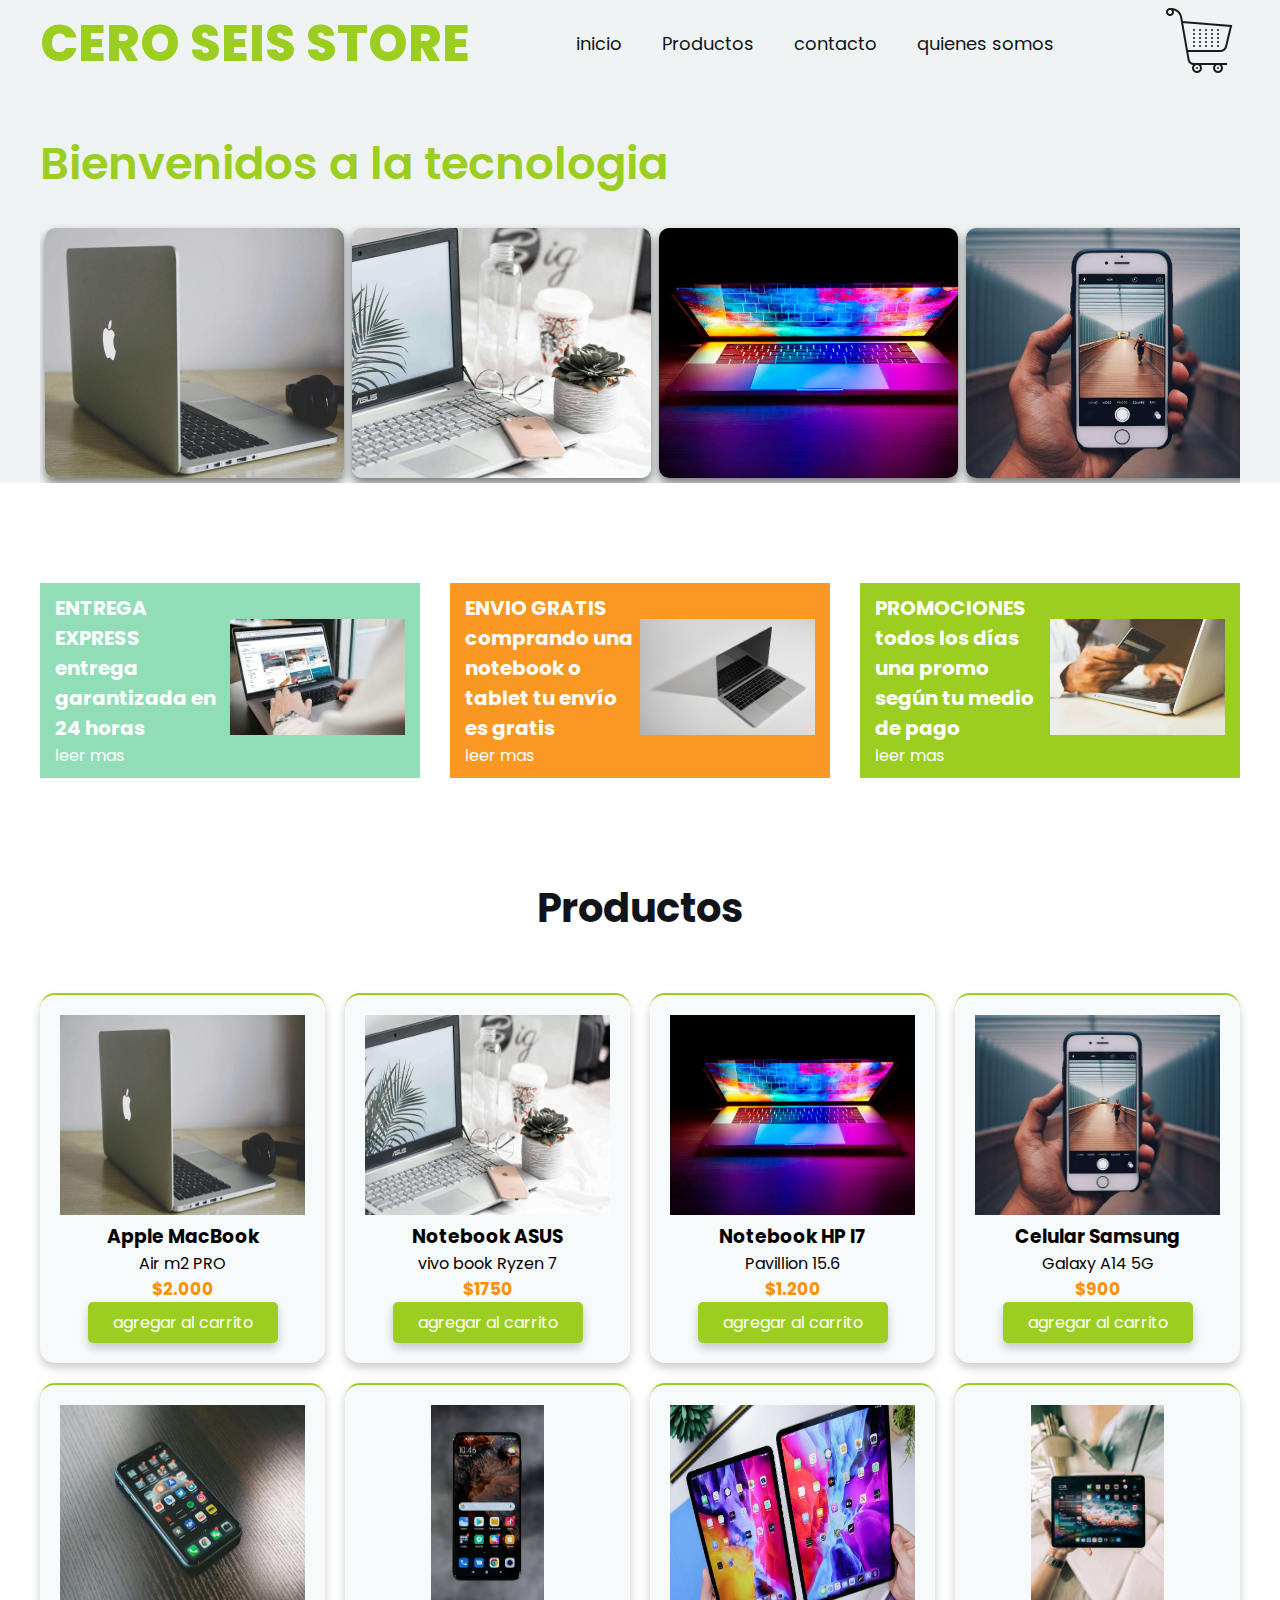
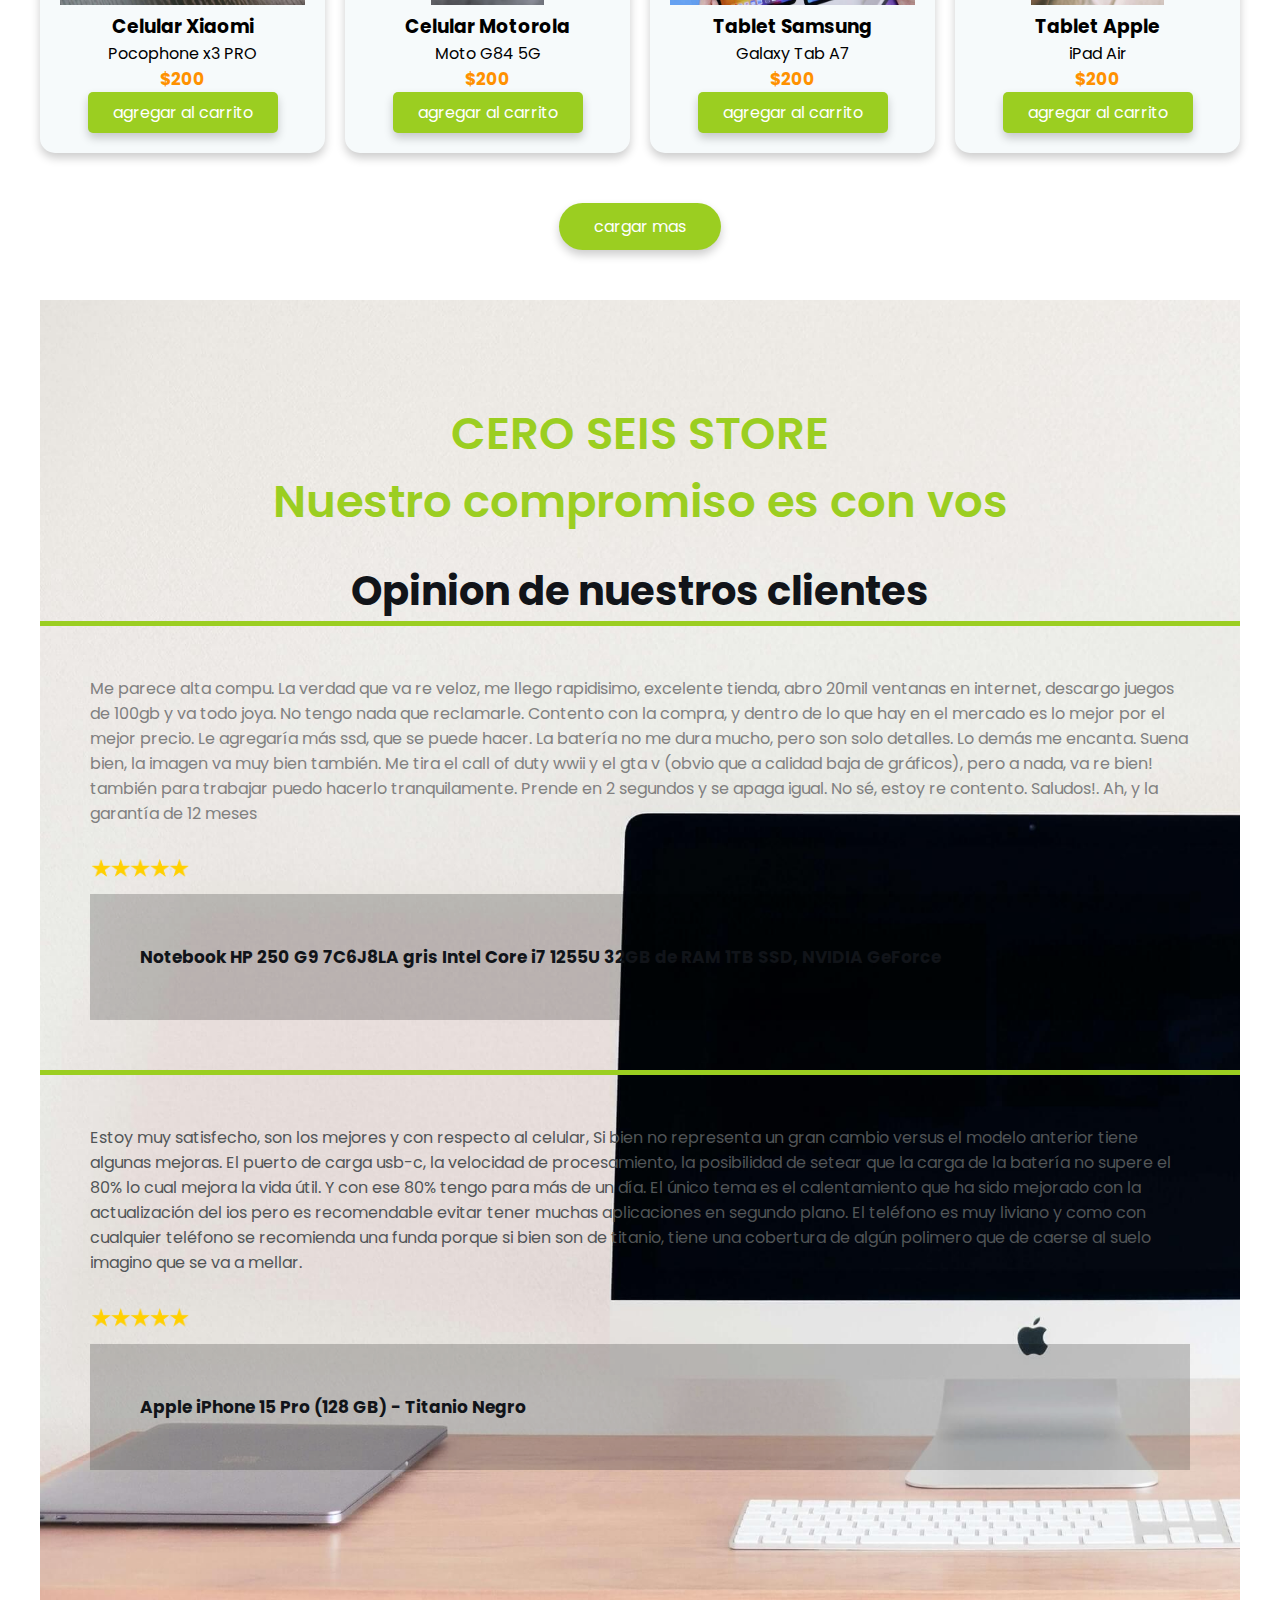
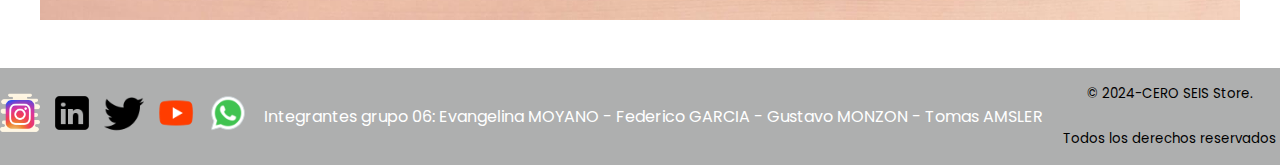
<file: index.html>
<!DOCTYPE html>
<html lang="es">

<head>
    <meta charset="UTF-8">
    <meta name="viewport" content="width=device-width, initial-scale=1.0">
    <title>cero seis store</title>
    <link rel="stylesheet" href="style.css">
    <link rel="stylesheet" href="./pages/style_acercade.css">
    <link rel="shortcut icon" href="./assets/icons/milogo.ico">
</head>

<body>
    <header class="header">
        <div class="menu container">
            <a href="#menu" class="logo">CERO SEIS store</a>
            <input type="checkbox" id="menu">
            <label for="menu">
                <img src="assets/icons/menu.png" class="menu-icono" alt="menu">
            </label>
            <nav class="navbar">
                <ul>
                    <li><a href="#">inicio</a></li>
                    <li><a href="#lista-1">Productos</a></li>
                    <li><a href="./pages/contacto.html">contacto</a></li>
                    <li><a href="./pages/quienes_somos.html">quienes somos</a></li>
                </ul>
            </nav>
            <div>
                <ul>
                    <li class="submenu">
                        <img id="img-carrito" src="assets/icons/cart-80.png" alt="cart">
                        <div id="carrito">
                            <table id="lista-carrito">
                                <thead>
                                    <tr>
                                        <th>imagen </th>
                                        <th>nombre </th>
                                        <th>precio </th>
                                    </tr>
                                </thead>
                                <tbody></tbody>
                            </table>
                            <a href="#" id="vaciar-carrito" class="btn-3">Vaciar carrito</a>
                            <a href="#" id="Ir-al-pago" class="btn-3">Ir al pago</a>
                        </div>
                    </li>
                </ul>
            </div>
        </div>

        <div class="header-content container">
            <div class="header-txt">
                <span>Bienvenidos a la tecnologia</span>
                <!--
                <img src="./assets/icons/milogo.png" alt="mi logo">
             
                <h1></h1>
                <p>Lorem, ipsum dolor sit amet consectetur adipisicing elit. Qui minima, ea vero vitae laudantium
                    voluptate earum neque illo quod corrupti. Distinctio necessitatibus molestias sunt, asperiores et
                    quis magni iure quidem?</p>
                <div class="butons">
                    <a href="#" class="btn-1">información</a>
                    <a href="#" class="btn-1">leer mas</a>
                </div>
            </div>
            <div class="header-img">
                <img src="assets/images/bag.jpg" alt="bag">-->

                <div class="slider-container" id="carrusel">
                    <div class="slider-item">
                        <img src="./assets/images/pr1.jpg" alt="imagen de carrusel">
                    </div>
                    <div class="slider-item">
                        <img src="./assets/images/pr2.jpg" alt="imagen de carrusel 2">
                    </div>
                    <div class="slider-item">
                        <img src="./assets/images/pr3.jpg" alt="imagen de carrusel 3">
                    </div>
                    <div class="slider-item">
                        <img src="./assets/images/pr4.jpg" alt="imagen de carrusel 4">
                    </div>
                    <div class="slider-item">
                        <img src="./assets/images/pr5.jpg" alt="imagen de carrusel 5">
                    </div>
                    <div class="slider-item">
                        <img src="./assets/images/pr6.jpg" alt="imagen de carrusel 6">
                    </div>
                </div>
            </div>
        </div>
    </header>

    <section class="oferts container">
        <div class="ofert-1 b1">
            <div class="ofert-txt">
                <h3>ENTREGA EXPRESS <br> entrega garantizada en 24 horas</h3>
                <a href="#">leer mas</a>
            </div>
            <div class="ofert-img">
                <img src="assets/images/s1.jpg" alt="oferta">
            </div>
        </div>
        <div class="ofert-1 b2">
            <div class="ofert-txt">
                <h3>ENVIO GRATIS <br> comprando una notebook o tablet tu envío es gratis</h3>
                <a href="#">leer mas</a>
            </div>
            <div class="ofert-img">
                <img src="assets/images/s2.jpg" alt="oferta">
            </div>
        </div>
        <div class="ofert-1 b3">
            <div class="ofert-txt">
                <h3>PROMOCIONES<br>todos los días una promo según tu medio de pago</h3>
                <a href="#">leer mas</a>
            </div>
            <div class="ofert-img">
                <img src="assets/images/s3.jpg" alt="oferta">
            </div>
        </div>

    </section>

    <main class="products container">
        <h2>Productos</h2>

        <div class="box-container" id="lista-1">
            <div class="box">
                <img src="assets/images/pr1.jpg" alt="producto 1">
                <div class="product-txt">
                    <h3>Apple MacBook</h3>
                    <p>Air m2 PRO</p>
                    <p class="precio">$2.000</p>
                    <a href="#" class="agregar-carrito btn-3" data-id="1">agregar al carrito</a>

                </div>
            </div>
            <div class="box">
                <img src="assets/images/pr2.jpg" alt="producto 2">
                <div class="product-txt">
                    <h3>Notebook ASUS</h3>
                    <p>vivo book Ryzen 7</p>
                    <p class="precio">$1750</p>
                    <a href="#" class="agregar-carrito btn-3" data-id="2">agregar al carrito</a>

                </div>
            </div>
            <div class="box">
                <img src="assets/images/pr3.jpg" alt="producto 3">
                <div class="product-txt">
                    <h3>Notebook HP I7</h3>
                    <p>Pavillion 15.6</p>
                    <p class="precio">$1.200</p>
                    <a href="#" class="agregar-carrito btn-3" data-id="3">agregar al carrito</a>

                </div>
            </div>
            <div class="box">
                <img src="assets/images/pr4.jpg" alt="producto 4">
                <div class="product-txt">
                    <h3>Celular Samsung</h3>
                    <p>Galaxy A14 5G</p>
                    <p class="precio">$900</p>
                    <a href="#" class="agregar-carrito btn-3" data-id="4">agregar al carrito</a>

                </div>
            </div>
            <div class="box">
                <img src="assets/images/pr5.jpg" alt="producto 5">
                <div class="product-txt">
                    <h3>Celular Xiaomi</h3>
                    <p>Pocophone x3 PRO</p>
                    <p class="precio">$200</p>
                    <a href="#" class="agregar-carrito btn-3" data-id="5">agregar al carrito</a>

                </div>
            </div>
            <div class="box">
                <img src="assets/images/pr6.jpg" alt="producto 6">
                <div class="product-txt">
                    <h3>Celular Motorola</h3>
                    <p>Moto G84 5G</p>
                    <p class="precio">$200</p>
                    <a href="#" class="agregar-carrito btn-3" data-id="6">agregar al carrito</a>

                </div>
            </div>
            <div class="box">
                <img src="assets/images/pr7.jpg" alt="producto 7">
                <div class="product-txt">
                    <h3>Tablet Samsung</h3>
                    <p>Galaxy Tab A7</p>
                    <p class="precio">$200</p>
                    <a href="#" class="agregar-carrito btn-3" data-id="7">agregar al carrito</a>

                </div>
            </div>
            <div class="box">
                <img src="assets/images/pr8.jpg" alt="producto 8">
                <div class="product-txt">
                    <h3>Tablet Apple</h3>
                    <p>iPad Air</p>
                    <p class="precio">$200</p>
                    <a href="#" class="agregar-carrito btn-3" data-id="8">agregar al carrito</a>

                </div>
            </div>
            <div class="box">
                <img src="assets/images/pr9.jpg" alt="producto 9">
                <div class="product-txt">
                    <h3>Tablet VIVO</h3>
                    <p>VIVO Pad 2</p>
                    <p class="precio">$200</p>
                    <a href="#" class="agregar-carrito btn-3" data-id="9">agregar al carrito</a>

                </div>
            </div>
            <div class="box">
                <img src="assets/images/pr10.jpg" alt="producto 10">
                <div class="product-txt">
                    <h3>Apple MacBook</h3>
                    <p>MacBook M3 MAX</p>
                    <p class="precio">$200</p>
                    <a href="#" class="agregar-carrito btn-3" data-id="10">agregar al carrito</a>

                </div>
            </div>
            <div class="box">
                <img src="assets/images/pr11.jpg" alt="producto 11">
                <div class="product-txt">
                    <h3>Celular Apple</h3>
                    <p>iPhone 14 pro max</p>
                    <p class="precio">$200</p>
                    <a href="#" class="agregar-carrito btn-3" data-id="11">agregar al carrito</a>

                </div>
            </div>
            <div class="box">
                <img src="assets/images/pr12.jpg" alt="producto 12">
                <div class="product-txt">
                    <h3>Computadora Apple</h3>
                    <p>Apple Mac Pro</p>
                    <p class="precio">$200</p>
                    <a href="#" class="agregar-carrito btn-3" data-id="12">agregar al carrito</a>

                </div>
            </div>
        </div>

        <div class="btn-2" id="load-more">cargar mas</div>
    </main>

    <section class="testimonial container">
        <span>CERO SEIS STORE<BR>Nuestro compromiso es con vos</span>
        <h2>Opinion de nuestros clientes</h2>
        <div class="testimonial-content">
            <div class="testimonial-1">
                <p>Me parece alta compu. La verdad que va re veloz, me llego rapidisimo, excelente tienda, abro 20mil
                    ventanas en internet, descargo juegos de 100gb y va todo joya. No tengo nada que reclamarle.
                    Contento con la compra, y dentro de lo que hay en el mercado es lo mejor por el mejor precio. Le
                    agregaría más ssd, que se puede hacer. La batería no me dura mucho, pero son solo detalles. Lo demás
                    me encanta. Suena bien, la imagen va muy bien también. Me tira el call of duty wwii y el gta v
                    (obvio que a calidad baja de gráficos), pero a nada, va re bien! también para trabajar puedo hacerlo
                    tranquilamente. Prende en 2 segundos y se apaga igual. No sé, estoy re contento. Saludos!. Ah, y la
                    garantía de 12 meses </p>
                <img src="assets/icons/starts.png" alt="testimonio 1">
                <h4>Notebook HP 250 G9 7C6J8LA gris Intel Core i7 1255U 32GB de RAM 1TB SSD, NVIDIA GeForce </h4>
            </div>
            <div class="testimonial-2">
                <p>Estoy muy satisfecho, son los mejores y con respecto al celular, Si bien no representa un gran cambio
                    versus el modelo anterior tiene algunas mejoras. El puerto de carga usb-c, la velocidad de
                    procesamiento, la posibilidad de setear que la carga de la batería no supere el 80% lo cual mejora
                    la vida útil. Y con ese 80% tengo para más de un día. El único tema es el calentamiento que ha sido
                    mejorado con la actualización del ios pero es recomendable evitar tener muchas aplicaciones en
                    segundo plano. El teléfono es muy liviano y como con cualquier teléfono se recomienda una funda
                    porque si bien son de titanio, tiene una cobertura de algún polimero que de caerse al suelo imagino
                    que se va a mellar.</p>
                <img src="assets/icons/starts.png" alt="testimonio 2">
                <h4>Apple iPhone 15 Pro (128 GB) - Titanio Negro</h4>
            </div>
        </div>
    </section>

    <!--<footer class="footer">
        <div class="footer-content container">
            <div class="link">
                <h3>lorem</h3>
                <ul>
                    <li><a href="#">lorem</a></li>
                    <li><a href="#">lorem</a></li>
                    <li><a href="#">lorem</a></li>
                    <li><a href="#">lorem</a></li>
                </ul>
            </div>
            <div class="link">
                <h3>lorem</h3>
                <ul>
                    <li><a href="#">lorem</a></li>
                    <li><a href="#">lorem</a></li>
                    <li><a href="#">lorem</a></li>
                    <li><a href="#">lorem</a></li>
                </ul>
            </div>
            <div class="link">
                <h3>lorem</h3>
                <ul>
                    <li><a href="#">lorem</a></li>
                    <li><a href="#">lorem</a></li>
                    <li><a href="#">lorem</a></li>
                    <li><a href="#">lorem</a></li>
                </ul>
            </div>
            <div class="link">
                <h3>lorem</h3>
                <ul>
                    <li><a href="#">lorem</a></li>
                    <li><a href="#">lorem</a></li>
                    <li><a href="#">lorem</a></li>
                    <li><a href="#">lorem</a></li>
                </ul>
            </div>
        </div>

    </footer> -->

    <div class="footer-bottom">
        <div class='social-links'>
            <ul>
                <li>
                    <a href="" title="Instagram">
                        <img src="assets/icons/instagram.png" alt='Instagram'>
                    </a>
                </li>
                <li>
                    <a href="#" title="Linkedin">
                        <img src="assets/icons/linkedin.png" alt='Linkedin'>
                    </a>
                </li>
                <li>
                    <a href="#" title="Twitter">
                        <img src="assets/icons/x.png" alt='Twitter'>
                    </a>
                </li>
                <li>
                    <a href="#" title="Youtube">
                        <img src="assets/icons/youtube.png" alt='YouTube'>
                    </a>
                </li>
                <li>
                    <a href="#" title="w">
                        <img src="assets/icons/whatsapp.png" alt='whatsapp'>
                    </a>
                </li>
            </ul>
        </div>
        <p>Integrantes grupo 06: Evangelina MOYANO - Federico GARCIA - Gustavo MONZON - Tomas AMSLER</p>
        <small>© 2024-CERO SEIS Store. <span id="2024"></span> Todos los derechos reservados</small>
    </div>

    <script src="script.js">

    </script>
</body>

</html>
</file>
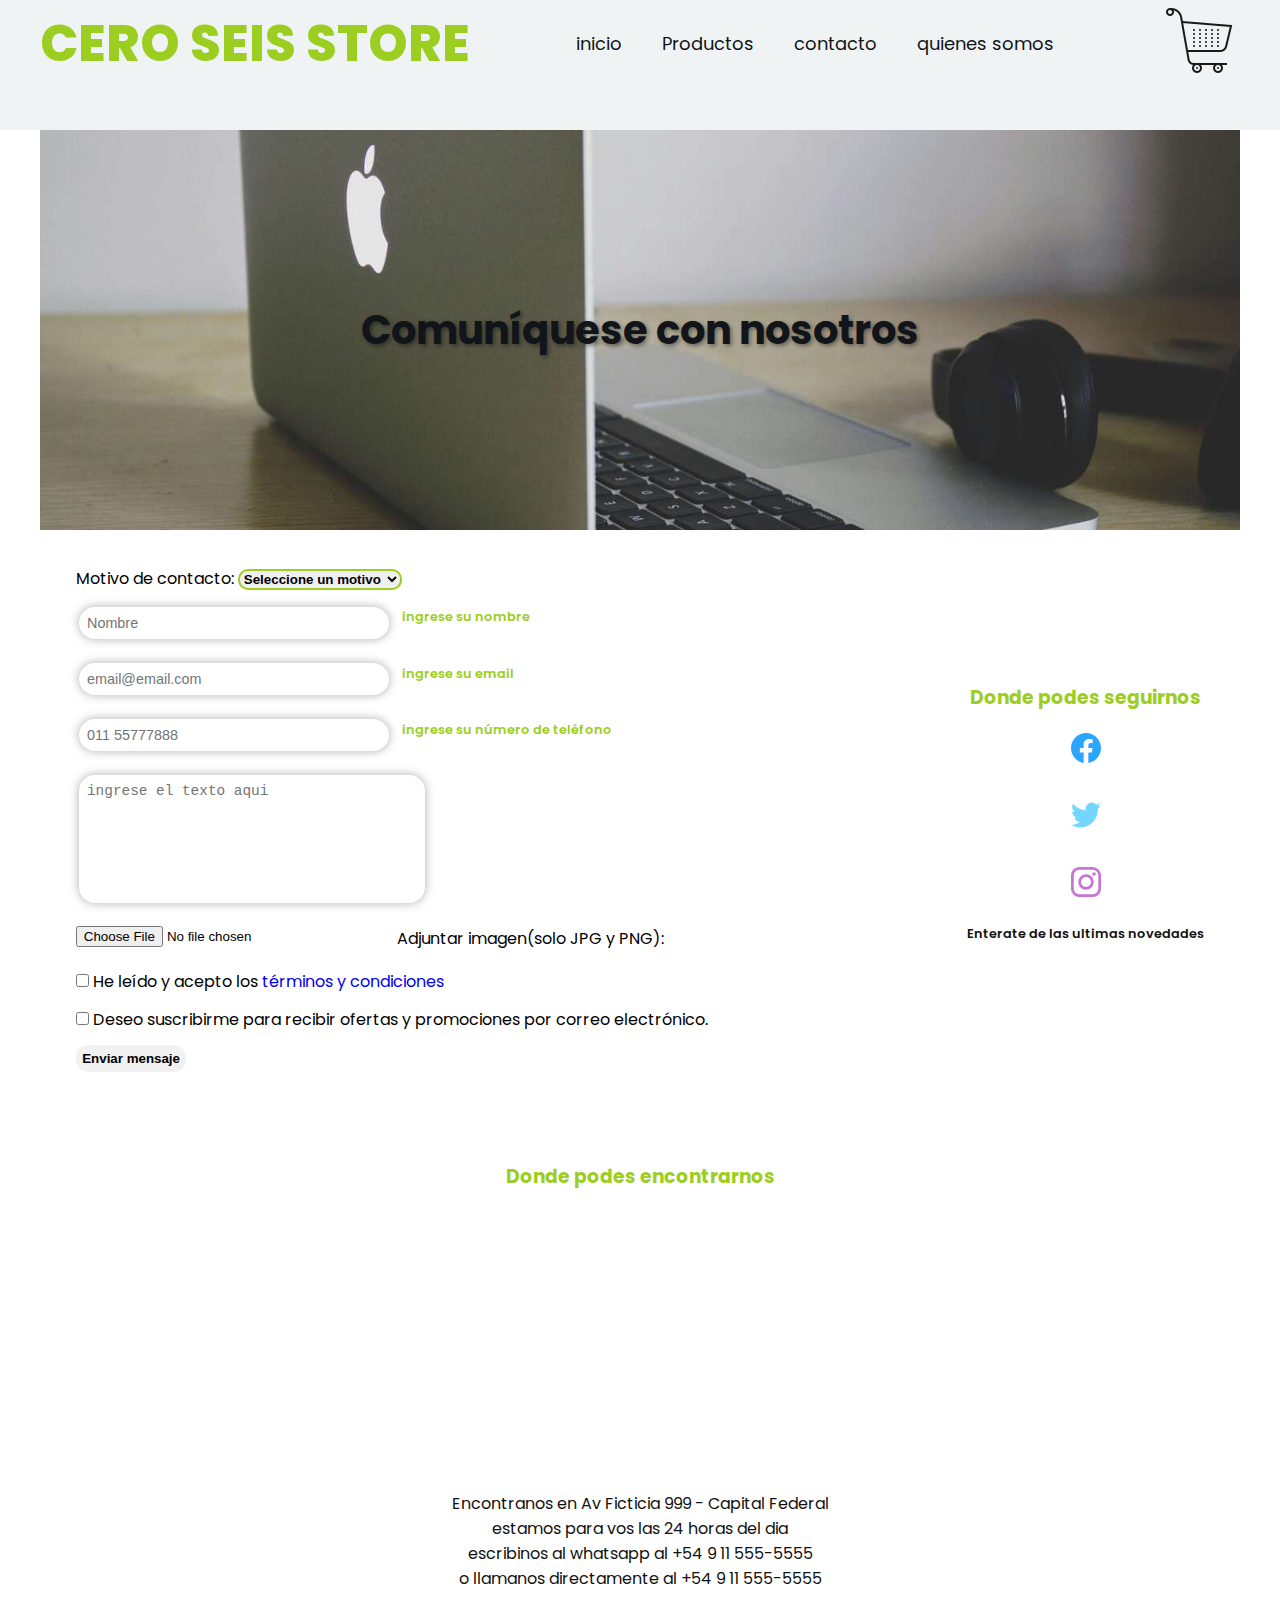
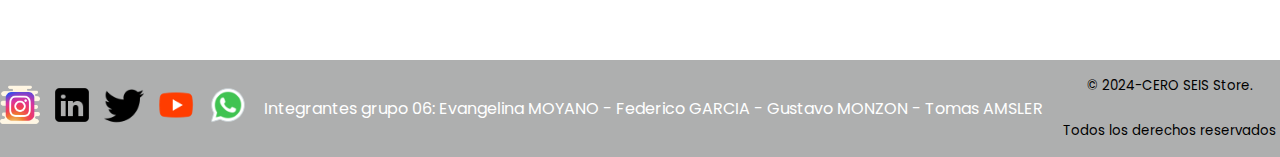
<file: pages/contacto.html>
<!DOCTYPE html>
<html lang="es">

<head>
  <meta charset="UTF-8">
  <meta name="viewport" content="width=device-width, initial-scale=1.0">
  <title>Contacto</title>
  <link rel="stylesheet" href="../style.css">
  <link rel="stylesheet" href="./style_acercade.css">
  <link rel="shortcut icon" href="../assets/icons/milogo.ico">
</head>

<body>
  <header class="header">
    <div class="menu container">
      <a href="../index.html#menu" class="logo">CERO SEIS store</a>
      <input type="checkbox" id="menu">
      <label for="menu">
        <img src="../assets/icons/menu.png" class="menu-icono" alt="menu">
      </label>
      <nav class="navbar">
        <ul>
          <li><a href="../index.html">inicio</a></li>
          <li><a href="../index.html#lista-1">Productos</a></li>
          <li><a href="#">contacto</a></li>
          <li><a href="./quienes_somos.html">quienes somos</a></li>
        </ul>
      </nav>
      <div>
        <ul>
          <li class="submenu">
            <img id="img-carrito" src="../assets/icons/cart-80.png" alt="cart">
            <div id="carrito">
              <table id="lista-carrito">
                <thead>
                  <tr>
                    <th>imagen </th>
                    <th>nombre </th>
                    <th>precio </th>
                  </tr>
                </thead>
                <tbody></tbody>
              </table>
              <a href="#" id="vaciar-carrito" class="btn-3">Vaciar carrito</a>
              <a href="#" id="Ir-al-pago" class="btn-3">Ir al pago</a>
            </div>
          </li>
        </ul>
      </div>
    </div>
  </header>
  <main class="container">
    <div class="contacto-title">
      <h2>Comuníquese con nosotros</h2>
    </div>
    <div class="contacto-main">
      <div class="contacto-form-wrapper">
        <form action="#" class="contacto-form" id="contactoForm">
          <div class="contacto-form-div contacto-form-motivo">
            <label for="motivo">Motivo de contacto:</label>
            <select id="motivo" name="motivo">
              <option value="" disabled selected hidden>Seleccione un motivo</option>
              <option value="Consulta">Consulta</option>
              <option value="Sugerencia">Sugerencia</option>
              <option value="Reportar un problema">Reportar un problema</option>
              <option value="Devolver un articulo">Devolver un articulo</option>
            </select>
          </div>
          <div class="contacto-form-div">
            <label for="nombre"></label>
            <input type="text" id="nombre" name="nombre" placeholder="Nombre" maxlength="40">
            <span class="contacto-form-span">ingrese su nombre</span>
          </div>
          <div class="contacto-form-div">
            <label for="email"></label>
            <input type="email" id="email" name="email" placeholder="email@email.com" maxlength="40">
            <span class="contacto-form-span">ingrese su email</span>
          </div>
          <div class="contacto-form-div">
            <label for="telefono"></label>
            <input type="tel" id="telefono" name="telefono" placeholder="011 55777888" maxlength="15">
            <span class="contacto-form-span">ingrese su número de teléfono</span>
          </div>
          <div>
            <label for="mensaje"></label>
            <textarea name="mensaje" id="mensaje" cols="35" rows="7" placeholder="ingrese el texto aqui"></textarea>
          </div>

          <div class="contacto-form-div">
            <label for="contacto-imagen">Adjuntar imagen(solo JPG y PNG): </label>
            <input type="file" id="contacto-imagen" name="imagen" accept="image/jpeg, image/png">
            <svg id="contacto-imagen-validation" style="display:none;" xmlns="http://www.w3.org/2000/svg" width="30"
              height="30" viewBox="0 0 24 24" fill="none" stroke="#7bff75" stroke-width="2" stroke-linecap="round"
              stroke-linejoin="round">
              <polyline points="20 6 9 17 4 12"></polyline>
            </svg>
          </div>
          <div>
            <input type="checkbox" id="terminos" name="terminos">
            <label for="terminos">He leído y acepto los <a href="#" target="_blank">términos y condiciones</a></label>
          </div>
          <div>
            <input type="checkbox" id="suscripcion" name="suscripcion">
            <label for="suscripcion">Deseo suscribirme para recibir ofertas y promociones por correo
              electrónico.</label>
          </div>
          <div>
            <input type="submit" id="Enviar" name="submit" value="Enviar mensaje" class="contacto-form-button">
          </div>
        </form>
      </div>

      <div class="contacto-redes">
        <h3>Donde podes seguirnos</h3>
        <ul>
          <li><a href="https://www.facebook.com/" target="_blank"><svg xmlns="http://www.w3.org/2000/svg" width="30"
                height="30" viewBox="0 0 24 24" fill="#2aa6ff">
                <title>Facebook</title>
                <path
                  d="M24 12.07C24 5.41 18.63 0 12 0S0 5.4 0 12.07C0 18.1 4.39 23.1 10.13 24v-8.44H7.08v-3.49h3.04V9.41c0-3.02 1.8-4.7 4.54-4.7 1.31 0 2.68.24 2.68.24v2.97h-1.5c-1.5 0-1.96.93-1.96 1.89v2.26h3.32l-.53 3.5h-2.8V24C19.62 23.1 24 18.1 24 12.07" />
              </svg>
            </a></li>
          <li><a href="https://www.x.com/" target="_blank"><svg xmlns="http://www.w3.org/2000/svg" width="30"
                height="30" viewBox="0 0 24 24" fill="#74d5ff">
                <title>Twitter</title>
                <path
                  d="M24 4.37a9.6 9.6 0 0 1-2.83.8 5.04 5.04 0 0 0 2.17-2.8c-.95.58-2 1-3.13 1.22A4.86 4.86 0 0 0 16.61 2a4.99 4.99 0 0 0-4.79 6.2A13.87 13.87 0 0 1 1.67 2.92 5.12 5.12 0 0 0 3.2 9.67a4.82 4.82 0 0 1-2.23-.64v.07c0 2.44 1.7 4.48 3.95 4.95a4.84 4.84 0 0 1-2.22.08c.63 2.01 2.45 3.47 4.6 3.51A9.72 9.72 0 0 1 0 19.74 13.68 13.68 0 0 0 7.55 22c9.06 0 14-7.7 14-14.37v-.65c.96-.71 1.79-1.6 2.45-2.61z" />
              </svg>
            </a></li>
          <li><a href="https://www.instagram.com/" target="_blank"><svg xmlns="http://www.w3.org/2000/svg" width="30"
                height="30" viewBox="0 0 24 24" fill="#c874d4">
                <title>Instagram</title>
                <path
                  d="M16.98 0a6.9 6.9 0 0 1 5.08 1.98A6.94 6.94 0 0 1 24 7.02v9.96c0 2.08-.68 3.87-1.98 5.13A7.14 7.14 0 0 1 16.94 24H7.06a7.06 7.06 0 0 1-5.03-1.89A6.96 6.96 0 0 1 0 16.94V7.02C0 2.8 2.8 0 7.02 0h9.96zm.05 2.23H7.06c-1.45 0-2.7.43-3.53 1.25a4.82 4.82 0 0 0-1.3 3.54v9.92c0 1.5.43 2.7 1.3 3.58a5 5 0 0 0 3.53 1.25h9.88a5 5 0 0 0 3.53-1.25 4.73 4.73 0 0 0 1.4-3.54V7.02a5 5 0 0 0-1.3-3.49 4.82 4.82 0 0 0-3.54-1.3zM12 5.76c3.39 0 6.2 2.8 6.2 6.2a6.2 6.2 0 0 1-12.4 0 6.2 6.2 0 0 1 6.2-6.2zm0 2.22a3.99 3.99 0 0 0-3.97 3.97A3.99 3.99 0 0 0 12 15.92a3.99 3.99 0 0 0 3.97-3.97A3.99 3.99 0 0 0 12 7.98zm6.44-3.77a1.4 1.4 0 1 1 0 2.8 1.4 1.4 0 0 1 0-2.8z" />
              </svg>
            </a></li>
        </ul>
        <span>Enterate de las ultimas novedades</span>
      </div>
    </div>

    <div class="contacto-encontranos">
      <h3>Donde podes encontrarnos</h3>
      <iframe
        src="https://www.google.com/maps/embed?pb=!1m18!1m12!1m3!1d26281.718232578973!2d-58.4416579045644!3d-34.573431612529305!2m3!1f0!2f0!3f0!3m2!1i1024!2i768!4f13.1!3m3!1m2!1s0x95bcb564f74f69c3%3A0xeea87be2795e86d2!2sMuseo%20de%20Arte%20Latinoamericano%20de%20Buenos%20Aires!5e0!3m2!1sen!2sar!4v1715832885288!5m2!1sen!2sar"
        max-width="400" height="300" style="border:0;" allowfullscreen="" loading="lazy"
        referrerpolicy="no-referrer-when-downgrade"></iframe>
      <p>Encontranos en Av Ficticia 999 - Capital Federal</p>
      <p>estamos para vos las 24 horas del dia</p>
      <p>escribinos al whatsapp al +54 9 11 555-5555</p>
      <p>o llamanos directamente al +54 9 11 555-5555</p>
    </div>
  </main>
  <footer>
    <div class="footer-bottom">
      <div class='social-links'>
        <ul>
          <li>
            <a href="" title="Instagram">
              <img src="../assets/icons/instagram.png" alt='Instagram'>
            </a>
          </li>
          <li>
            <a href="#" title="Linkedin">
              <img src="../assets/icons/linkedin.png" alt='Linkedin'>
            </a>
          </li>
          <li>
            <a href="#" title="Twitter">
              <img src="../assets/icons/x.png" alt='Twitter'>
            </a>
          </li>
          <li>
            <a href="#" title="Youtube">
              <img src="../assets/icons/youtube.png" alt='YouTube'>
            </a>
          </li>
          <li>
            <a href="#" title="w">
              <img src="../assets/icons/whatsapp.png" alt='whatsapp'>
            </a>
          </li>
        </ul>
      </div>
      <p>Integrantes grupo 06: Evangelina MOYANO - Federico GARCIA - Gustavo MONZON - Tomas AMSLER</p>
      <small>© 2024-CERO SEIS Store. <span id="2024"></span> Todos los derechos reservados</small>
    </div>
  </footer>


  <script>
    const contactoImg = document.getElementById("contacto-imagen");

    contactoImg.addEventListener("change", function () {
      let check = document.getElementById("contacto-imagen-validation");
      if (this.files && this.files[0]) {
        console.log("asd");
        check.style.display = "block";
      } else {
        check.style.display = "none";
      }
    });

    document.addEventListener('DOMContentLoaded', function () {
      const form = document.getElementById('contactoForm');
      const motivo = document.getElementById('motivo');
      const nombre = document.getElementById('nombre');
      const email = document.getElementById('email');
      const telefono = document.getElementById('telefono');
      const mensaje = document.getElementById('mensaje');
      const terminos = document.getElementById('terminos');

      form.addEventListener('submit', function (event) {
        let isValid = true;
        let errorMessages = {
          motivo: '',
          nombre: '',
          email: '',
          telefono: '',
          mensaje: '',
          terminos: ''
        };

        clearErrorMessages();

        if (motivo.value === "") {
          isValid = false;
          errorMessages.motivo = 'Seleccione un motivo de contacto.';
        }

        if (nombre.value.trim() === "") {
          isValid = false;
          errorMessages.nombre = 'Ingrese un nombre.';
        }

        if (!validateEmail(email.value)) {
          isValid = false;
          errorMessages.email = 'Ingrese un email válido.';
        }

        if (!validatePhone(telefono.value)) {
          isValid = false;
          errorMessages.telefono = 'Ingrese un número de teléfono válido mayor a 8 dígitos.';
        }

        if (mensaje.value.trim() === "") {
          isValid = false;
          errorMessages.mensaje = 'Ingrese su mensaje.';
        }

        if (!terminos.checked) {
          isValid = false;
          errorMessages.terminos = 'Debe aceptar los términos y condiciones.';
        }

        if (!isValid) {
          event.preventDefault();
          displayErrorMessages(errorMessages);
        }
      });

      function validateEmail(email) {
        const emailValidation = /^[^\s@]+@[^\s@]+\.[^\s@]+$/;
        return emailValidation.test(String(email).toLowerCase());
      }

      function validatePhone(phone) {
        const phoneValidation = /^\d{8,}$/;
        return phoneValidation.test(String(phone));
      }
      function clearErrorMessages() {
        const errorSpans = document.querySelectorAll('.mensajeError');
        errorSpans.forEach(span => span.remove());
      }
      function displayErrorMessages(errorMessages) {
        for (const [key, message] of Object.entries(errorMessages)) {
          if (message) {
            const field = document.getElementById(key);
            const errorSpan = document.createElement('span');
            errorSpan.className = 'mensajeError';
            errorSpan.innerText = 'x' + ' ' + message;
            field.parentElement.appendChild(errorSpan);
          }
        }
      }
    });

  </script>
</body>

</html>
</file>
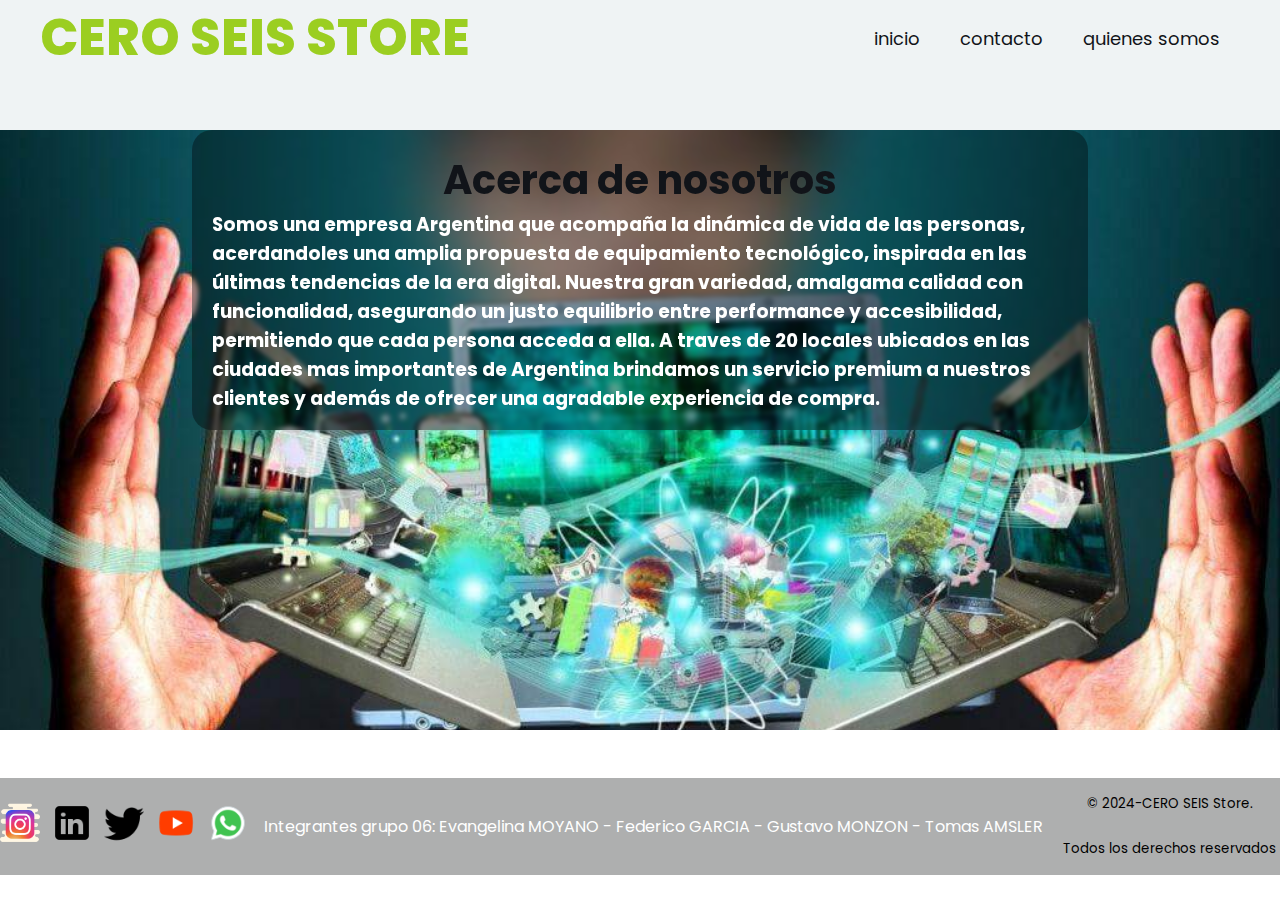
<file: pages/quienes_somos.html>
<!DOCTYPE html>
<html lang="es">

<head>
    <meta charset="UTF-8">
    <meta name="viewport" content="width=device-width, initial-scale=1.0">
    <link rel="stylesheet" href="style_acercade.css">
    <link rel="shortcut icon" href="../assets/icons/milogo.ico">
    <title>cero seis</title>
</head>

<body>
    <header class="header">
        <div class="menu container">
            <a href="../index.html" class="logo">CERO SEIS store</a>
            <input type="checkbox" id="menu">
            <label for="menu">
                <img src="../assets/icons/menu.png" class="menu-icono" alt="menu">
            </label>
            <nav class="navbar">
                <ul>
                    <li><a href="../index.html">inicio</a></li>
                    <li><a href="./contacto.html">contacto</a></li>
                    <li><a href="#">quienes somos</a></li>
                </ul>
            </nav>
        </div>

    </header>


    <div class="contenido">
        <div class="secciones">
            <div>
                <h2 id="textos-header">Acerca de nosotros</h2>
                <h3> Somos una empresa Argentina que acompaña la dinámica de vida de las personas, acerdandoles una
                    amplia propuesta de equipamiento tecnológico, inspirada en las últimas tendencias de la era digital.
                    Nuestra gran variedad, amalgama calidad con funcionalidad, asegurando un justo equilibrio entre
                    performance y accesibilidad, permitiendo que cada persona acceda a ella.
                    A traves de 20 locales ubicados en las ciudades mas importantes de Argentina brindamos un servicio
                    premium a nuestros clientes y además de ofrecer una agradable experiencia de compra.
                </h3>
            </div>
        </div>

    </div>
    <!-- <div class="est-img">      
          <img src="../assets/images/fotiti.png" alt="foto de lo que hacemos">
    </div>
    <div class="txt-reseña">
    <p>06 Es una marca Argentina que acompaña la dinamica de la vida de las personas, acercandoles una amplia propuesta de equipamientos tecnologicos inspirado hacia las ultimas tendencias de la era digital.
    </div>

    <div class="txt-reseña">
   <p> Nuestra gran variedad, amalgama calidad con funcionalidad y asegura un justo equilibrio entre calidad y accesibilidad, permitiendo que cada persona pueda acceder.
  </div>
  <div class="txt-reseña">
   
    <p>Atraves de sus 10 locales ubicados en las ciudades mas importantes de Argentina, brindamos a nuestro clientes una agradable experiencia de compra. </p>
</p>
</div> -->
    <div class="footer-bottom">
        <div class='social-links'>
            <ul>
                <li>
                    <a href="" title="Instagram">
                        <img src="../assets/icons/instagram.png" alt='Instagram'>
                    </a>
                </li>
                <li>
                    <a href="#" title="Linkedin">
                        <img src="../assets/icons/linkedin.png" alt='Linkedin'>
                    </a>
                </li>
                <li>
                    <a href="#" title="Twitter">
                        <img src="../assets/icons/x.png" alt='Twitter'>
                    </a>
                </li>
                <li>
                    <a href="#" title="Youtube">
                        <img src="../assets/icons/youtube.png" alt='YouTube'>
                    </a>
                </li>
                <li>
                    <a href="#" title="w">
                        <img src="../assets/icons/whatsapp.png" alt='whatsapp'>
                    </a>
                </li>
            </ul>
        </div>
        <p>Integrantes grupo 06: Evangelina MOYANO - Federico GARCIA - Gustavo MONZON - Tomas AMSLER</p>
        <small>© 2024-CERO SEIS Store. <span id="2024"></span> Todos los derechos reservados</small>
    </div>
</body>

</html>
</file>
<file: style.css>
@import url("https://fonts.googleapis.com/css2?family=Poppins:ital,wght@0,100;0,200;0,300;0,400;0,500;0,600;0,700;0,800;0,900;1,100;1,200;1,300;1,400;1,500;1,600;1,700;1,800;1,900&display=swap");
* {
  margin: 0;
  padding: 0;
  box-sizing: border-box;
  text-decoration: none;
  list-style: none;
}

body {
  font-family: "poppins", sans-serif;
}
img {
  max-width: 100%;
}
.container {
  max-width: 1200px;
  margin: 0 auto;
}
.header {
  display: flex;
  align-items: center;
  background-color: #eff3f4;
  padding: 130px 0 0 0;
}
.menu {
  position: absolute;
  top: 0;
  left: 0;
  right: 0;
  display: flex;
  align-items: center;
  justify-content: space-between;
}
.logo {
  font-size: 50px;
  color: #9bce21;
  text-transform: uppercase;
  font-weight: 800;
}
.menu .navbar ul li {
  position: relative;
  float: left;
}
.menu .navbar ul li a {
  font-size: 18px;
  padding: 20px;
  color: #111419;
  display: block;
}
.menu .navbar ul li a:hover {
  color: #9bce21;
}
#menu {
  display: none;
}
.menu-icono {
  width: 25px;
}
.menu label {
  cursor: pointer;
  display: none;
}
.submenu {
  position: relative;
}
.submenu #carrito {
  display: none;
}

.submenu:hover #carrito {
  display: block;
  position: absolute;
  right: 0;
  backdrop-filter: blur(10px);
  top: 100%;
  z-index: 1;
  background-color: #4e4b5076;
  padding: 20px;
  min-width: 400px;
}
table {
  width: 100%;
}
th,
td {
  color: #ffffff;
}
.borrar {
  background-color: red;
  border-radius: 50%;
  padding: 5px 10px;
  color: #ffffff;
  font-weight: 800;
  cursor: pointer;
}
.header-content {
  display: flex;
  justify-content: space-between;
  align-items: center;
} /*
.header-txt {
  flex-basis: 50%;
  margin-right: 25px;
}*/
span {
  color: #9bce21;
  font-size: 45px;
  font-weight: 600;
  display: block;
  margin-bottom: 25px;
  justify-content: space-between;
}

.header-txt img {
  margin-bottom: 5px;
  width: 50px;
  height: 50px;
  display: flex;
}
/*
.header-txt p {
  font-size: 17px;
  color: #515557;
  margin-bottom: 35px;
}

.butons {
  display: flex;
}

.btn-1 {
  display: inline-block;
  padding: 13px 25px;
  background-color: #9bce21;
  margin-right: 20px;
  color: #ffffff;
  text-transform: capitalize;
  margin-bottom: 100px;
}

.header-img {
  flex-basis: 50%;
  text-align: center;
}
.header-img img {
  height: 300px;
}*/
.slider-container {
  max-width: 1200px;
  margin: 0 auto;
  width: 100%;
  /*margin: 1rem auto; /*margenes del carrusel*/
  display: grid;
  padding: 5px;
  grid-auto-flow: column;
  column-gap: 0.5rem; /* separacion entre imagenes*/
  overflow: auto;
}
.slider-container::-webkit-scrollbar {
  display: none;
}
.slider-item {
  position: relative;
  width: 299px;
  height: 250px;
  border-radius: 10px;
  box-shadow: 0 5px 10px rgba(0, 0, 0, 0.5);
  animation: slide 20s infinite linear;
}
.slider-item img {
  width: 100%;
  height: 100%;
  object-fit: cover;
  border-radius: 10px;
  transition: all 0.3s ease-in-out;
  cursor: pointer;
}

.slider-item img:hover {
  filter: grayscale();
}
@keyframes slide {
  0% {
    transform: translateX(0);
  }
  10% {
    transform: translateX(0);
  }

  15% {
    transform: translateX(-110%);
  }
  30% {
    transform: translateX(-110%);
  }

  35% {
    transform: translateX(-225%);
  }
  50% {
    transform: translateX(-225%);
  }

  55% {
    transform: translateX(-110%);
  }
  70% {
    transform: translateX(-110%);
  }

  75% {
    transform: translateX(0);
  }
  90% {
    transform: translateX(0);
  }

  95% {
    transform: translateX(0);
  }
  100% {
    transform: translateX(0);
  }
}

.oferts {
  padding: 100px 0;
  display: flex;
  justify-content: space-between;
}

.ofert-1 {
  flex-basis: calc(33.3% - 20px);
  padding: 10px 15px;
  display: flex;
  justify-content: space-between;
  align-items: center;
}
.b1 {
  background-color: #91ddb8;
}
.b2 {
  background-color: #fa9824;
}
.b3 {
  background-color: #9bce21;
}
.ofert-txt {
  flex-basis: 50%;
}
.ofert-txt h3 {
  color: #ffffff;
  font-size: 20px;
}
.ofert-txt a {
  color: #ffffff;
}
.ofert-img {
  flex-basis: 50%;
}
.products {
  padding: 0 0 50px 0;
  text-align: center;
}
h2 {
  font-size: 40px;
  color: #111419;
}
.box-container {
  margin-top: 55px;
  display: grid;
  grid-template-columns: repeat(auto-fit, minmax(250px, 1fr));
  gap: 20px;
}

.box {
  border-top: 2px solid #9bce21;
  padding: 20px;
  border-radius: 15px;
  box-shadow: 0 5px 10px rgba(0, 0, 0, 0.2);
  background-color: #f6fafb;
  display: none;
}
.box:nth-child(1),
.box:nth-child(2),
.box:nth-child(3),
.box:nth-child(4),
.box:nth-child(5),
.box:nth-child(6),
.box:nth-child(7),
.box:nth-child(8) {
  display: inline-block;
}
.box img {
  height: 200px;
}
.products-txt h3 {
  font-size: 20px;
  color: #111419;
  margin-bottom: 10px;
}
.products-txt p {
  margin-bottom: 25px;
  color: #515557;
}
.precio {
  font-size: 17px;
  font-weight: 700;
  color: #ff9100 !important;
}
.btn-2,
.btn-3 {
  background-color: #9bce21;
  margin-top: 50px;
  display: inline-block;
  padding: 11px 35px;
  border-radius: 25px;
  color: #ffffff;
  font-size: 16px;
  cursor: pointer;
  box-shadow: 0 5px 10px rgba(0, 0, 0, 0.2);
}
.btn-2:hover,
.btn-3:hover,
.btn-1:hover {
  background-color: #13462e;
}
.btn-3 {
  margin: 0;
  padding: 8px 25px;
  border-radius: 5px;
}
.testimonial {
  padding: 100px 0;
  text-align: center;
  background-image: url(./assets/images/back-clientes.jpg);
  background-size: cover;
}
.testimonial .content {
  display: flex;
  justify-content: space-between;
  margin-top: 50px;
}
.testimonial-1 {
  flex-basis: calc(50% - 20px);
  padding: 50px;
  text-align: left;
  border-top: 5px solid #9bce21;
}
.testimonial-1 img {
  width: 100px;
}
.testimonial-1 h4 {
  font-size: 17px;
  color: #111419;
}
.testimonial-1 p {
  color: gray;
  margin-bottom: 25px;
}

.testimonial-2 {
  flex-basis: calc(50% - 20px);
  padding: 50px;
  text-align: left;
  border-top: 5px solid #9bce21;
}
.testimonial-2 img {
  width: 100px;
}
.testimonial-2 h4 {
  font-size: 17px;
  color: #111419;
}
.testimonial-2 p {
  color: #515557;
  margin-bottom: 25px;
}

.footer {
  background-color: #13462e;
  padding: 100px 0;
}
.footer-content {
  display: flex;
  justify-content: space-between;
}
.link h3 {
  color: #ffffff;
  font-size: 18px;
  margin-bottom: 15px;
}
.link a {
  color: #aeafaf;
  display: block;
  margin-bottom: 10px;
}
.link a:hover {
  color: #9bce21;
}

@media (max-width: 991px) {
  .menu {
    padding: 20px;
  }
  .menu label {
    display: initial;
  }
  .menu .navbar {
    position: absolute;
    top: 100%;
    left: 0;
    right: 0;
    background-color: #ff9000;
    display: none;
  }
  .menu .navbar ul li {
    width: 100%;
  }
  #menu:checked ~ .navbar {
    display: initial;
  }
  #menu:checked ~ .slider-container {
    display: none;
  }
  .slider-item {
    display: none;
  }
  .logo {
    display: none;
  }
  .menu .navbar ul li a:hover {
    color: #ffffff;
  }
  .submenu:hover #carrito {
    width: 100%;
  }
  .header {
    padding: 50px 0 0 0;
  }
  .header-content {
    padding: 30px;
    flex-direction: column;
    text-align: center;
  }
  .header-txt {
    margin-right: 0;
  }
  .butons {
    justify-content: center;
  }
  .btn-1 {
    margin-bottom: 0;
  }
  .header-img {
    display: none;
  }
  .oferts {
    padding: 30px;
    flex-direction: column;
  }
  .ofert-1 {
    margin-bottom: 15px;
  }
  .products {
    padding: 0 30px 30px 30px;
  }
  .testimonial {
    padding: 30px;
  }
  .testimonial-content {
    margin-top: 20px;
    flex-direction: column;
  }
  .testimonial-1 {
    padding: 25px;
    margin-bottom: 25px;
  }
  .footer {
    padding: 30px;
  }
  .footer-bottom {
    flex-direction: column;
    text-align: center;
  }
}
@media (max-width: 1250px) {
  .slider-container {
    display: none;
  }
}

/* CONTACTO.HTML */

.contacto-title {
  height: 400px;
  background-image: url("./assets/images/pr1.jpg");
  background-size: cover;
  background-position: 50% 70%;
  background-repeat: no-repeat;
  display: flex;
  justify-content: center;
  align-items: center;
}
.contacto-title h2 {
  text-shadow: 2px 2px 4px rgba(0, 0, 0, 0.4);
  text-align: center;
}
.contacto-main {
  padding: 15px;
  margin-bottom: 10px;
}

/*form*/

.contacto-form input[type="text"],
.contacto-form input[type="email"],
.contacto-form input[type="tel"],
.contacto-form textarea {
  padding: 0.5rem;
  margin: 0.2rem;
  border-radius: 1rem;
  font-size: 0.9rem;
  box-shadow: 0 0px 8px 1px rgba(68, 68, 68, 0.356);
  max-width: 100%;
  border: none;
  resize: none;
}
.contacto-form-button {
  display: inline-block;
  border-radius: 0.8rem;
  padding: 0.4rem;
  transition: 0.4s;
  border: none;
  cursor: pointer;
  font-weight: bold;
  box-shadow: 0 0px 8px 1px rgba(255, 255, 255, 0.527);
  margin-bottom: 10px;
  background-color: #f1f1f1;
}
.contacto-form-button:hover {
  background-color: #9bce21;
  color: #f1f1f1;
}
.contacto-form-span {
  font-size: 0.9rem;
  margin-bottom: 0;
}

.contacto-redes {
  background-color: #e9e9e9;
  padding: 1.3rem;
  text-align: center;
  margin-bottom: 10px;
}
.contacto-redes ul {
  display: flex;
  align-items: center;
  justify-content: center;
  padding: 1.3rem;
  gap: 30px;
  transition: 4s ease;
}
.contacto-redes ul li:hover {
  opacity: 0.7;
}
.contacto-redes span {
  font-size: 1.8rem;
}
.contacto-encontranos {
  padding: 1.3rem;
}
.contacto-encontranos p {
  color: #111;
}
.contacto-redes h3,
.contacto-encontranos h3 {
  color: #9bce21;
}

.contacto-form-motivo {
  border: none;
}
.contacto-form-motivo select {
  outline: none;
  list-style-type: none;
  border: 2px solid #9bce21;
  border-radius: 10px;
  font-weight: bold;
}
.contacto-form div {
  margin-bottom: 0.8rem;
}

/* span de errores */
.mensajeError {
  color: red;
  font-size: 0.6rem;
  display: flex;
  flex-direction: column;
  margin-bottom: 1rem;
  padding: 0;
}
@media (min-width: 768px) {
  .contacto-form-wrapper {
    padding: 1.3rem;
  }
  .contacto-main {
    display: flex;
    justify-content: space-between;
  }
  .contacto-redes {
    background-color: #ffffff;
    align-self: center;
  }
  .contacto-redes ul {
    flex-direction: column;
  }
  .contacto-redes span {
    font-size: 0.8rem;
    color: #111;
  }
  .contacto-encontranos {
    display: flex;
    flex-direction: column;
    align-items: center;
  }
}

@media (min-width: 1200px) {
  .contacto-form-div {
    display: grid;
    grid-template-columns: 50% 50%;
    grid-template-rows: auto auto;
    margin-bottom: 1rem;
    gap: 5px;
  }
  .contacto-form-motivo {
    display: block;
  }
  .contacto-form-motivo span {
    display: flex;
    flex-direction: column;
  }
  .contacto-form-div input {
    grid-column: 1/2;
    grid-row: 1;
  }
  .contacto-form-span {
    grid-column: 2/3;
    grid-row: 1;
    margin-bottom: 0;
    font-size: 0.8rem;
    padding: 0.3rem;
  }
  .mensajeError {
    grid-column: 1/3;
    grid-row: 2;
  }
}
</file>
<file: pages/style_acercade.css>
@import url("https://fonts.googleapis.com/css2?family=Poppins:ital,wght@0,100;0,200;0,300;0,400;0,500;0,600;0,700;0,800;0,900;1,100;1,200;1,300;1,400;1,500;1,600;1,700;1,800;1,900&display=swap");
@import url(../style.css);
.contenido {
  height: 600px;
  background-image: url("../assets/images/Foto-quienes-somos.jpg");
  background-size: cover;
  background-position: 50% 70%;
  background-repeat: no-repeat;
  display: flex;
  justify-content: center;
  align-items: top;
}
.secciones {
  max-width: 70%;
  max-height: 50%;
  background-color: rgba(0, 0, 0, 0.37);
  border-radius: 20px;
  backdrop-filter: blur(2px);
  color: #ffffff;
  padding: 20px;
}
/*
* {
  margin: 0;
  padding: 0;
  box-sizing: border-box;
  text-decoration: none;
  list-style: none;
}
body {
    font-family: "poppins", sans-serif;
    background-color: #eff3f4;
    display: flex;
    background-image: url("/assets/images/Foto-quienes-somos.jpg");
    background-size: cover;
    background-repeat: no-repeat;
  }/*
  img {
    max-width: 100%;
  }
  .container {
    max-width: 1200px;
    margin: 0 auto;    
  }
  .header {
    display: flex;
    align-items: center;
    background-color: #eff3f4;
    padding: 130px 0 0 0;
  }
.contenido{
    background-color: #eff3f4;
}


h2{    
    color: black;
    text-align: center;
    padding: 50px 50px 50px 50px;
}

h2:hover{
    color: #9bce21;

}

destacado:hover{
    color: #9bce21;   
}

img{
    max-height: 400px;
    width: 1200px;
    margin: 0;
    object-fit: cover;
    padding-block-end: 50px;
}

p{  position: absolute;
    color: black;
    text-align: center;
    background-color:#eff3f4;
}
*/

.footer-bottom {
  text-align: center;
  margin-top: 3rem;
  display: flex;
  align-items: center;
  width: 100%;
  gap: 1rem;
  padding: 1rem 0px;
  flex-wrap: nowrap;
  justify-content: space-between;
  background-color: #aeafaf;
}
.footer-bottom p {
  color: #ffffff;
}
h4 {
  color: #111419;
  padding: 50px;
  background-color: rgba(0, 0, 0, 0.2);
  font-size: large;
}
h2 {
  text-align: center;
}
.secciones img {
  width: auto;
  display: flex;
  justify-content: center;
  align-items: center;
}

.footer-bottom > small {
  margin: 0 0.25rem;
}

.footer-headline > h2 {
  margin: 0;
  color: #f1f1f1;
}

.footer-headline > p {
  color: #9bce21;
  margin: 0.25rem 0 1.25rem 0;
}

.footer-line {
  display: block;
  min-width: 2.5rem;
  height: 0.125rem;
  background: #91ddb8;
}

/*? socials */
.social-links {
  display: flex;
  gap: 0.5rem;
  align-items: center;
}

.social-text {
  display: flex;
  align-items: center;
  gap: 0.5rem;
}

.social-links img {
  width: 2.5rem;
  height: 2.5rem;
  transition: all 0.2s ease-in-out;
}

.social-links img:hover {
  transform: scale(1.1);
}

.social-links ul {
  display: flex;
  gap: 0.75rem;
  list-style-type: none;
}
@media (max-width: 768px){
  .secciones {
    max-width: 90%;
    max-height: 90%;
    background-color: rgba(0, 0, 0, 0.37);
    border-radius: 20px;
    backdrop-filter: blur(2px);
    color: #ffffff;
    padding: 20px;
  }
}
</file>
